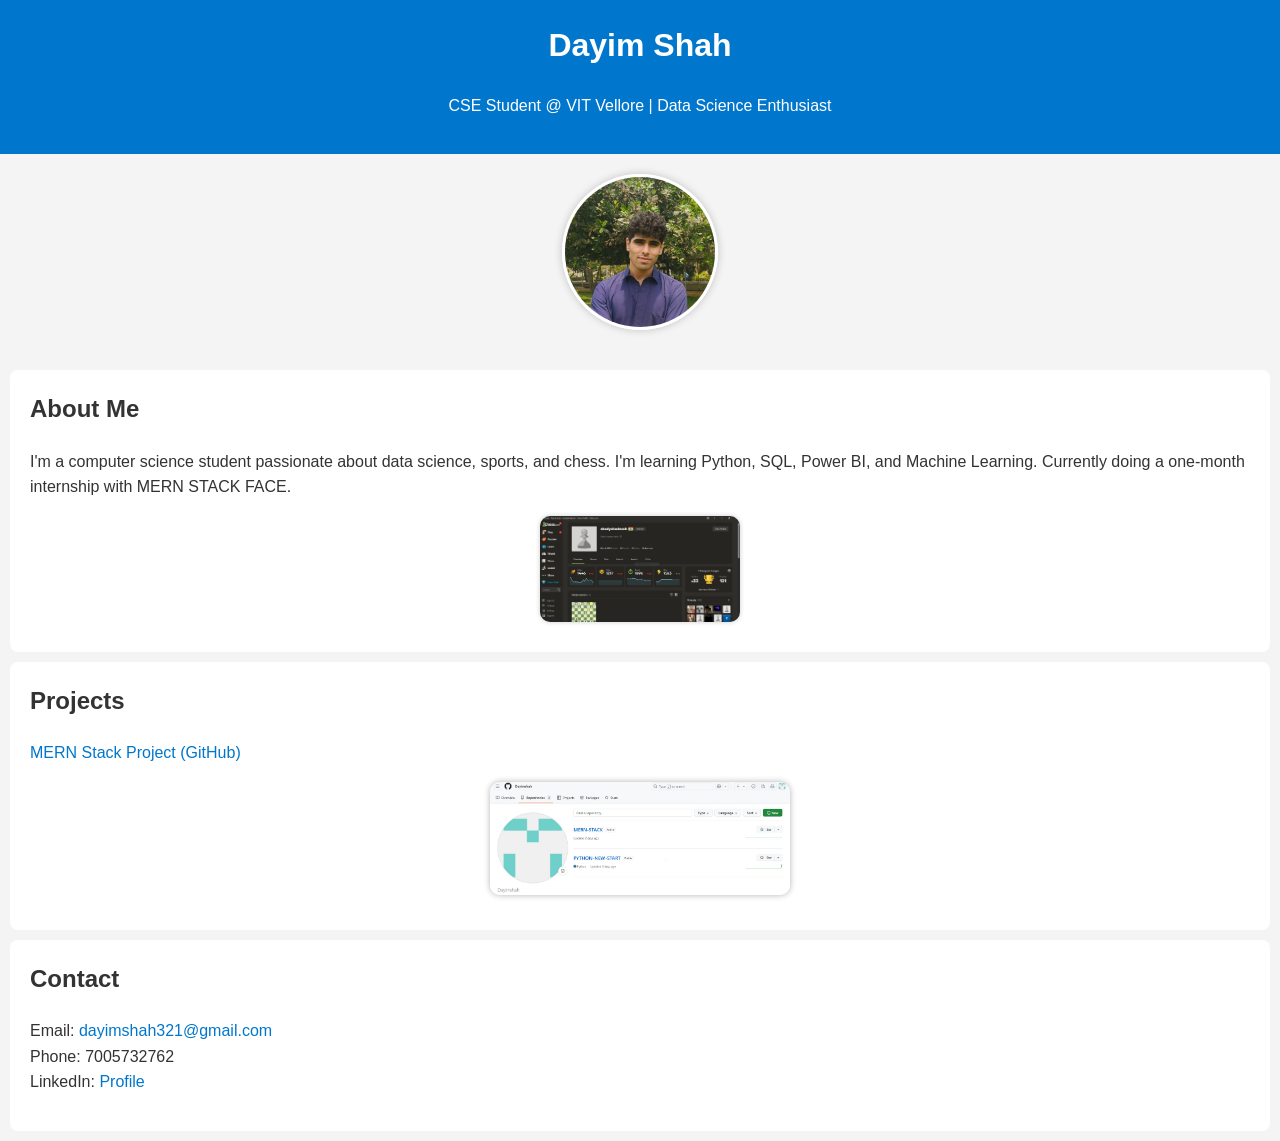
<file: index.html>
<!DOCTYPE html>
<html lang="en">
<head>
  <meta charset="UTF-8" />
  <meta name="viewport" content="width=device-width, initial-scale=1.0"/>
  <title>Dayim Shah | Portfolio</title>
  <link rel="stylesheet" href="style.css" />
</head>
<body>
  <header>
    <h1>Dayim Shah</h1>
    <p>CSE Student @ VIT Vellore | Data Science Enthusiast</p>
  </header>

  <!-- Profile image placed below header -->
  <img src="images/profile.jpg" alt="Dayim Shah" class="profile-pic" />

  <section class="about">
    <h2>About Me</h2>
    <p>
      I'm a computer science student passionate about data science, sports, and chess.
      I'm learning Python, SQL, Power BI, and Machine Learning. Currently doing a one-month internship with MERN STACK FACE.
    </p>
    <img src="images/chess.JPG" alt="Chess Hobby" class="small-img" />
  </section>

  <section class="projects">
    <h2>Projects</h2>
    <ul>
      <li>
        <a href="https://github.com/Dayimshah/MERN-STACK" target="_blank">MERN Stack Project (GitHub)</a>
      </li>
    </ul>
    <img src="images/project1.JPG" alt="Project Screenshot" class="medium-img" />
  </section>

  <section class="contact">
    <h2>Contact</h2>
    <ul>
      <li>Email: <a href="mailto:dayimshah321@gmail.com">dayimshah321@gmail.com</a></li>
      <li>Phone: 7005732762</li>
      <li>
        LinkedIn:
        <a href="https://www.linkedin.com/in/dayim-shah-612b03204" target="_blank">Profile</a>
      </li>
    </ul>
  </section>
</body>
</html>
</file>
<file: style.css>
body {
  font-family: Arial, sans-serif;
  line-height: 1.6;
  margin: 0;
  padding: 0;
  background-color: #f4f4f4;
  color: #333;
}

header {
  background-color: #0077cc;
  color: white;
  padding: 20px;
  text-align: center;
}

section {
  padding: 20px;
  margin: 10px;
  background-color: white;
  border-radius: 8px;
}

h1, h2 {
  margin-top: 0;
}

ul {
  list-style-type: none;
  padding: 0;
}

a {
  color: #0077cc;
  text-decoration: none;
}

a:hover {
  text-decoration: underline;
}

/* Profile picture styling */
.profile-pic {
  display: block;
  margin: 20px auto 40px auto;
  width: 150px;
  height: 150px;
  object-fit: cover;
  border-radius: 50%;
  border: 3px solid white;
  box-shadow: 0 0 8px rgba(0, 0, 0, 0.2);
}

/* Smaller image styling for hobby */
.small-img {
  display: block;
  margin: 10px auto;
  width: 200px;
  border-radius: 10px;
  box-shadow: 0 0 5px rgba(0,0,0,0.2);
}

/* Medium image for projects */
.medium-img {
  display: block;
  margin: 15px auto;
  width: 300px;
  border-radius: 10px;
  box-shadow: 0 0 6px rgba(0,0,0,0.3);
}
</file>
